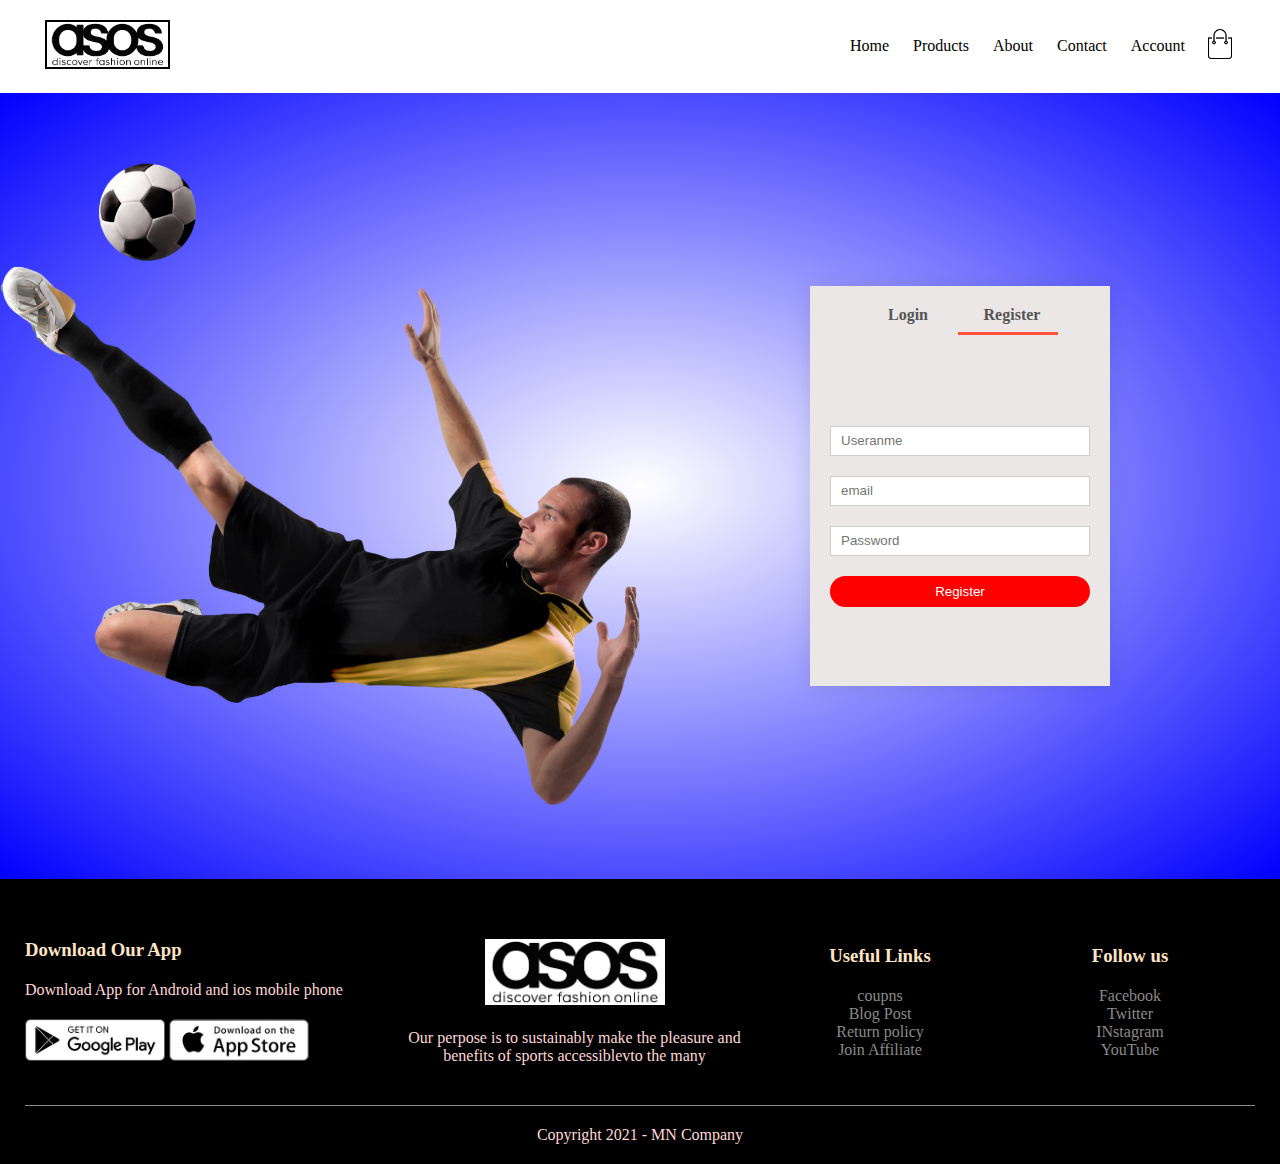
<file: Account.html>
<!DOCTYPE html>
<html lang="en">

<head>
    <meta charset="UTF-8">
    <meta http-equiv="X-UA-Compatible" content="IE=edge">
    <meta name="viewport" content="width=device-width, initial-scale=1.0">
    <title> Account</title>
    <link rel="stylesheet" href="style.css">
</head>

<body>
    <div class="container">
        <div class="navbar">
            <div class="logo">
                <a href="index.html"> <img src="images1/logo3.png" width="125px"></a>
            </div>
            <nav>
                <ul id="MenuItems">
                    <li><a href="index.html">Home</a></li>
                    <li><a href="products.html">Products</a></li>
                    <li><a href="#About">About</a></li>
                    <li><a href="#Contact">Contact</a></li>
                    <li><a href="Account.html">Account</a></li>
                </ul>
            </nav>
           <a href="cart.html"> <img src="images/cart.png" width="30px" height="30px"></a>
            <img src="images/menu.png" class="menu-icon" onclick="menutoggle()">
        </div>
        
    </div>
    <!---------Account page---------->
    <div class="account-page">
        <div class="countainer">
            <div class="row">
                <div class="col-2">
                    <img src="images1/home.png" alt="" width="100%" >
                </div>
                <div class="col-2">
                    <div class="form-container">
                        <div class="from-btn">
                            <span onclick="login()">Login</span>
                            <span onclick="register()">Register</span>
                            <hr id="Indicator">
                        </div>
                        <form action="" id="LoginForm">
                            <input type="text" placeholder="Useranme" >
                            <input type="password" placeholder="Password" >
                            <button type="submit" class="btn">Login</button>
                            <a href="">Forgot Password</a>
                        </form>
                        <form action="" id="Regform">
                            <input type="text" placeholder="Useranme" >
                            <input type="email" placeholder="email" >
                            <input type="password" placeholder="Password" >
                            <button type="submit" class="btn">Register</button>
                        </form>
                    </div>
                </div>
            </div>
        </div>
    </div>
   
<!---------Footer---------->
<div class="footer">
    <div class="container">
        <div class="row">
            <div class="footer-col-1">
                <h3>Download Our App</h3>
                <p>Download App for Android and ios mobile phone</p>
                <div class="app-logo">
                    <img src="images/play-store.png">
                    <img src="images/app-store.png">
                </div>
            </div>
            <div class="footer-col-2">
               <img src="images1/logo3.png" >
                <p>Our perpose is to sustainably make the pleasure and benefits of sports accessiblevto the many</p>
            </div>
            <div class="footer-col-3">
                <h3>Useful Links</h3>
                <ul>
                    <li>coupns</li>
                    <li>Blog Post</li>
                    <li>Return policy</li>
                    <li>Join Affiliate</li>
                </ul>
            </div>
            <div class="footer-col-4">
                <h3>Follow us</h3>
                <ul>
                    <li>Facebook</li>
                    <li>Twitter</li>
                    <li>INstagram</li>
                    <li>YouTube</li>
                </ul>
            </div>
        </div>
        <hr>
        <p class="Copyright">Copyright 2021 - MN Company</p>
    </div>
</div>
<!-- --------------------js for toggle menu------------- -->
<script> var MenuItems = document.getElementById("MenuItems");
    MenuItems.style.maxHeight = "0px";
    function menutoggle() {
        if(MenuItems.style.maxHeight == "0px")
        {
            MenuItems.style.maxHeight = "200px";
        }
        else{
            MenuItems.style.maxHeight = "0px";
        }
    }
</script> 
<!-- --------------------js for login form------------- -->
<script>
    var LoginForm = document.getElementById("LoginForm");
    var Regform = document.getElementById("Regform");
    var Indicator = document.getElementById("Indicator");

    function register() {
        Regform.style.transform = "translateX(0px)";
        LoginForm.style.transform = "translateX(0px)";
        Indicator.style.transform = "translateX(100px)";
    }
    function login() {
        Regform.style.transform = "translateX(300px)";
        LoginForm.style.transform = "translateX(300px)";
        Indicator.style.transform = "translateX(0px)";
    }
</script>
</body>
</html>
</file>
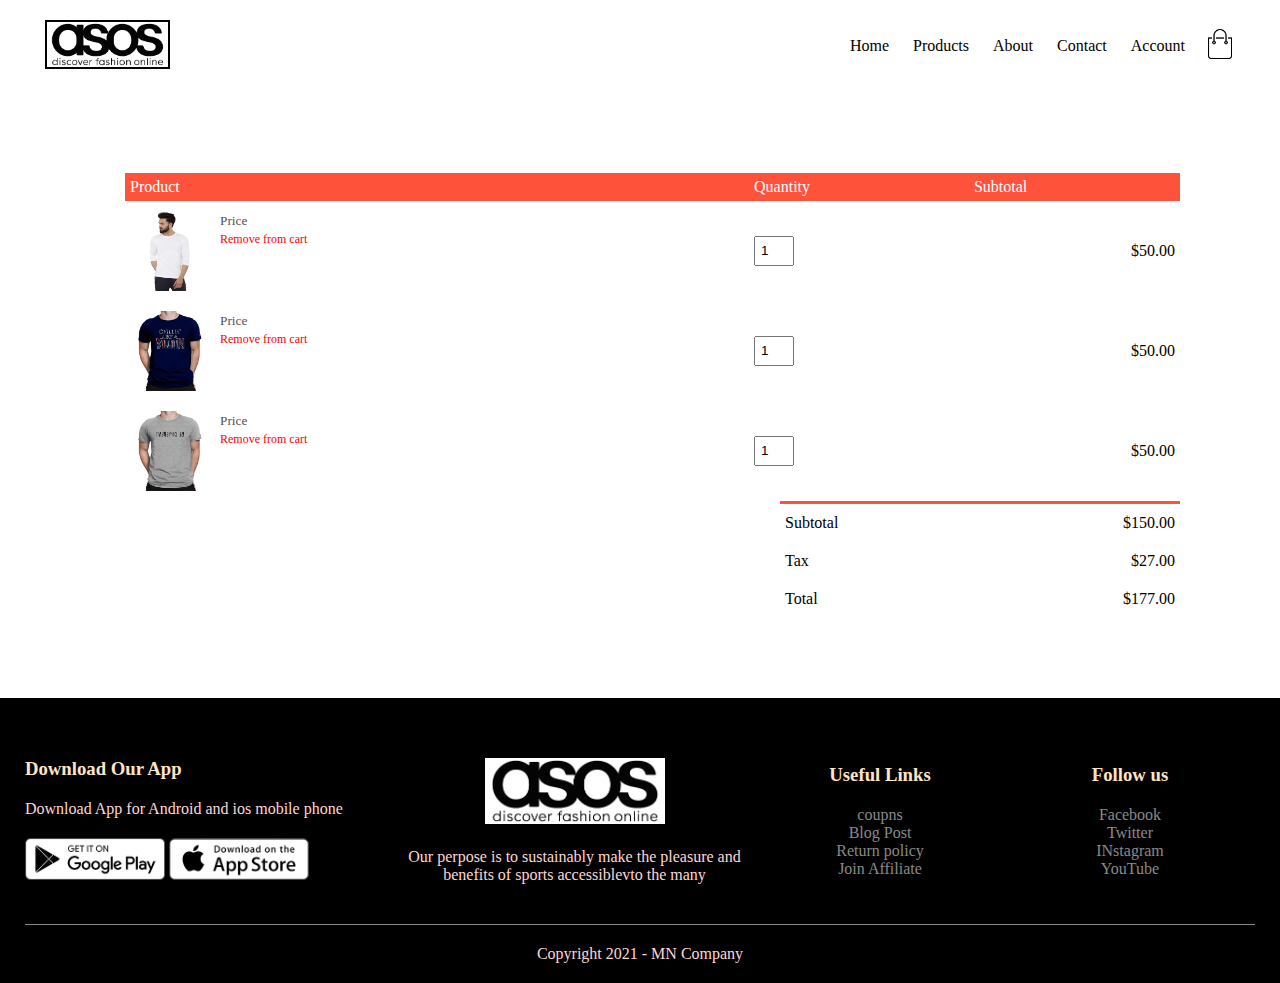
<file: cart.html>
<!DOCTYPE html>
<html lang="en">

<head>
    <meta charset="UTF-8">
    <meta http-equiv="X-UA-Compatible" content="IE=edge">
    <meta name="viewport" content="width=device-width, initial-scale=1.0">
    <title> Cart</title>
    <link rel="stylesheet" href="style.css">
</head>

<body>
    <div class="container">
        <div class="navbar">
            <div class="logo">
                <a href="index.html"> <img src="images1/logo3.png" width="125px"></a>
            </div>
            <nav>
                <ul id="MenuItems">
                    <li><a href="index.html">Home</a></li>
                    <li><a href="products.html">Products</a></li>
                    <li><a href="#About">About</a></li>
                    <li><a href="#Contact">Contact</a></li>
                    <li><a href="Account.html">Account</a></li>
                </ul>
            </nav>
            <a href="cart.html"> <img src="images/cart.png" width="30px" height="30px"></a>
            <img src="images/menu.png" class="menu-icon" onclick="menutoggle()">
        </div>
        
    </div>
    <!---------cart items deatils---------->
    <div class="small-container cart-page ">
        <table>
            <tr>
                <th>Product</th>
                <th>Quantity</th>
                <th>Subtotal</th>
            </tr>
            <tr>
                <td>
                    <div class="cart-info">
                        <img src="images1/cp1.jpg">
                        <div>
                            <p>Red Printed T-shirt</p>
                            <small>Price</small><br>
                            <a href="">Remove from cart</a>
                        </div>
                    </div>
                </td>
                <td><input type="number" value="1" ></td>
                <td>$50.00</td> 
            </tr>
            <tr>
                <td>
                    <div class="cart-info">
                        <img src="images1/product-2.jpg">
                        <div>
                            <p>Red Printed T-shirt</p>
                            <small>Price</small><br>
                            <a href="">Remove from cart</a>
                        </div>
                    </div>
                </td>
                <td><input type="number" value="1" ></td>
                <td>$50.00</td> 
            </tr>
            <tr>
                <td>
                    <div class="cart-info">
                        <img src="images1/product-3.jpg">
                        <div>
                            <p>Red Printed T-shirt</p>
                            <small>Price</small><br>
                            <a href="">Remove from cart</a>
                        </div>
                    </div>
                </td>
                <td><input type="number" value="1" ></td>
                <td>$50.00</td> 
            </tr>
        </table>
        <div class="total-price">
            <table>
                <tr>
                    <td>Subtotal</td>
                    <td>$150.00</td>
                </tr>
                <tr>
                    <td>Tax</td>
                    <td>$27.00</td>
                </tr>
                <tr>
                    <td>Total</td>
                    <td>$177.00</td>
                </tr>
            </table>
        </div>
    </div>
<!---------Footer---------->
<div class="footer">
    <div class="container">
        <div class="row">
            <div class="footer-col-1">
                <h3>Download Our App</h3>
                <p>Download App for Android and ios mobile phone</p>
                <div class="app-logo">
                    <img src="images/play-store.png">
                    <img src="images/app-store.png">
                </div>
            </div>
            <div class="footer-col-2">
               <img src="images1/logo3.png" >
                <p>Our perpose is to sustainably make the pleasure and benefits of sports accessiblevto the many</p>
            </div>
            <div class="footer-col-3">
                <h3>Useful Links</h3>
                <ul>
                    <li>coupns</li>
                    <li>Blog Post</li>
                    <li>Return policy</li>
                    <li>Join Affiliate</li>
                </ul>
            </div>
            <div class="footer-col-4">
                <h3>Follow us</h3>
                <ul>
                    <li>Facebook</li>
                    <li>Twitter</li>
                    <li>INstagram</li>
                    <li>YouTube</li>
                </ul>
            </div>
        </div>
        <hr>
        <p class="Copyright">Copyright 2021 - MN Company</p>
    </div>
</div>
<!-- --------------------js for toggle menu------------- -->
<script> var MenuItems = document.getElementById("MenuItems");
    MenuItems.style.maxHeight = "0px";
    function menutoggle() {
        if(MenuItems.style.maxHeight == "0px")
        {
            MenuItems.style.maxHeight = "200px";
        }
        else{
            MenuItems.style.maxHeight = "0px";
        }
    }
</script> 
</body>
</html>
</file>
<file: style.css>
*{
    margin: 0;
    padding: 0;
    box-sizing: border-box;
}
.navbar{
    display: flex;
    align-items: center;
    padding: 20px;
    /* background-color: darkslategrey; */
}
nav{
    flex: 1;
    text-align: right;
}
nav ul{
    display: inline-block;
    list-style-type: none;
}
nav ul li{
    display: inline-block;
    margin-right: 20px;
}
a{
    text-decoration: none;
    color: rgb(3, 0, 0);
}
p{
    color: #555;
}
.logo img{
    border: 2px solid black;
}
.container{
    max-width: 1300px;
    margin: auto;
    padding-left: 25px;
    padding-right: 25px;
}
.row{
    display: flex;
    align-items: center;
    flex-wrap: wrap;
    justify-content: space-around;
}
.col-2{
    flex-basis: 50%;
    min-width: 300px;
}
.col-2 img{
    max-width: 100%;
    padding: 50px 0;
}
col-2 h1{
    font-size: 50px;
    line-height: 60px;
    margin: 25px 0;
}
.btn{
    display: inline-block;
    background: red;
    color: #fff;
    padding: 8px 30px;
    margin: 30px 0;
    border-radius: 30px;
    transition: background 0.5s ;
}
.btn:hover{
    background: #ccc;
}
.header{
    background: radial-gradient(#fff, rgb(255, 0, 0));

}
/* <!---------featured categories----------> */
.categories{
    margin: 70px 0;
}
.categories h2{
    text-align: center;
    padding-bottom: 20px;
    font-weight: bold;
}
.col-3{
    flex-basis: 30%;
    min-width: 250px;
    margin-bottom: 30px;
}
.col-3 img{
width: 100%;
}
.categories hr{
    border: none;
    background: #8a8a8a;
    height: 2px;
    margin: 20px 20px;
    width: 1310px;
}
/* ---------featured Products---------- */
.small-container{
    max-width: 1080px;
    margin: auto;
    padding-left: 25px;

}
.col-4{
    flex-basis: 25%;
    padding: 10px;
    min-width: 200px;
    margin-bottom: 50px;
    transition: transform 0.5s;
}
.col-4 img{
    width: 100%;
    border: 1px solid black;
    cursor: pointer;
}
.col-4 :hover{
    transform: translateY(-5px);
}
/*--------------offer------------*/
.offer{
    background: radial-gradient(#fff,blue);
    margin-top: 80px;
    padding: 30px 0;

}
.col-2 .offer-img{
    padding: 50px;
}
small{
    color: #555;
}

.brands{
    margin: 100px auto;
}
.col-5{
    flex-basis: 25%;
    width: 160px;
    padding-left: 25px ;
}
.col-5 img{
    width: 100%;
    cursor: pointer;
}
/* -------------brands---------- */
.brands{
    margin: 100px auto;
}
.col-5{
    width: 160px;
}
.col-5 img{
    width: 100%;
    cursor: pointer;
    filter: grayscale(100%);
}
.col-5 img:hover{
    filter: grayscale(0);
}

/* -------------footer---------- */
.footer{
    background: #000;
    color: #8a8a8a;
    padding: 60px 0 20px;
}
.footer p{
    color: #ffd6d6;
}
.footer h3{
    color: bisque;
    margin-bottom: 20px;
}
.footer-col-1, .footer-col-2, .footer-col-3, .footer-col-4{
min-width: 250px;
margin-bottom: 20px;
}
.footer-col-1{
    flex-basis: 30%;
}
.footer-col-2{
    flex: 1;
    text-align: center;
}
.footer-col-2 img{
    width: 180px;
    margin-bottom: 20px;
}
.footer-col-3, .footer-col-4{
    flex-basis: 12%;
    text-align: center;
}
ul{
    list-style-type: none;
}
.app-logo{
    margin-top: 20px;
}
.app-logo img{
    width: 140px;
}
.footer hr{
    border: none;
    background: #8a8a8a;
    height: 1px;
    margin: 20px 0;
}
.Copyright{
    text-align: center;
}
.menu-icon{
    width: 28px;
    margin-left: 20px;
    display: none;
}
/* ------------All Products---------- */
.row-2{
    justify-content: space-between;
    margin: 100px auto 50px;
}
select{
    border: 1px solid #ff523b;
    padding: 5px;
}
.page-btn{
    margin: 0 auto 80px;
}
.page-btn span{
    display: inline-block;
    border: 1px solid #ff523b;
    margin-left: 10px;
    width: 40px;
    height: 40px;
    text-align: center;
    line-height: 40px;
    cursor: pointer;
}
.page-btn span:hover{
    background-color: #ff523b;
    color: white;
}
/* <!-- --------------------single Product deatil--------------- --> */
.single-product{
    margin-top: 80px;
}
.single-product .col-2 img{
    padding: 0;
    border: 1px solid black;
}
.single-product .col-2{
    padding: 20px;
}
.single-product h4{
    margin: 20px 0;
    font-size: 22px;
    font-weight: bold;
}
.single-product select{
    display: block;
    padding: 10px;
    margin-top: 20px;
    border: 1px solid black;
}
.single-product input{
    width: 50px;
    height: 40px;
    padding-left: 10;
    font-size: 20px;
    margin-right: 10px;
    border: 1px solid #070707;
}
input:focus{
outline: none;
}
.small-img-row{
    display: flex;
    justify-content: space-between;
    border: 1px black;
}
.small-img-col{
flex-basis: 24%;
cursor: pointer;
}
/* <!---------cart items deatils----------> */
.cart-page{
    margin: 80px auto;
}
table{
width: 100%;
border-collapse: collapse;
}
.cart-info{
    display: flex;
    flex-wrap: wrap;
}
th{
    text-align: left;
    padding: 5px;
    color: #fff;
    background: #ff523b;
    font-weight: normal ;
}
td{
    padding: 10px 5px;
}
td input{
    width: 40px;
    height: 30px;
    padding: 5px;
}
td a{
    color: red;
    font-size: 12px;
}
td img{
    width: 80px;
    height: 80px;
    margin-right: 10px;
}
.total-price{
    display: flex;
    justify-content: flex-end;
}
.total-price table{
    border-top: 3px solid #ff523b;
    width: 100%;
    max-width: 400px;
}
td:last-child{
    text-align: right;
}
/* <!---------Account page----------> */
.account-page{
    padding: 20px 0;
    background: radial-gradient(#fff,blue)
}
.form-container{
    background: #ece7e7;
    width: 300px;
    height: 400px;
    position: relative;
    padding: 20px 0;
    text-align: center;
    margin: auto;
    box-shadow: 0 0 20px 0 rgba(0, 0, 0, 0.1);
    overflow: hidden;
}
.form-container span{
    font-weight: bold;
    padding: 0 10px;
    color: #555;
    cursor: pointer;
    width: 100px;
    display: inline-block;
}
.from-btn{
    display: inline-block;
}
.form-container form{
    max-width: 300px;
    padding: 0 20px;
    position: absolute;
    top: 130px;
    transition: transform is;
}
form input{
    width: 100%;
    height: 30px;
    margin: 10px 0;
    padding: 0 10px;
    border: 1px solid #ccc;
}
form .btn{
    width: 100%;
    border: none;
    cursor: pointer;
    margin: 10px 0;
}
form .btn:focus{
outline: none;
}
#LoginForm{
    left: -300px;
}
#Regform{
    left: 0;
}
form a{
    font-size: 12px;
}
#Indicator{
    width: 100px;
    border: none;
    height: 3px;
    background: #ff523b;
    margin-top: 8px;
    transform: translateX(100px);
    transition: transform is;
}

/* ------------media query for menu---------- */
@media only screen and (max-width: 800px){
    
    nav ul{
        position: absolute;
        top: 70px;
        left: 0;
        background: #333;
        width: 100%;
        overflow: hidden;
        transition: max-height 0.5s;
    }
    nav ul li{
        display: block;
        margin-right: 50px;
        margin-top: 10px;
    } 
    nav ul li a{
        color: white;
    }
     .menu-icon{
        display: block;
        cursor: pointer; 
    }
} 
/* ------------media query for less then 600 screen size---------- */
@media only screen and (max-width: 600px){
    .row{
        text-align: center;
    }
    .col-2, .col-3, .col-4{
        flex-basis: 100%;
    }
}
.single-product .row{
    text-align: left;
}
single-product .col-2{
    padding: 20px 0;
}
single-product h1{
    font-size: 26px;
    line-height: 32px;
}
.cart-info p{
    display: none;
}
</file>
